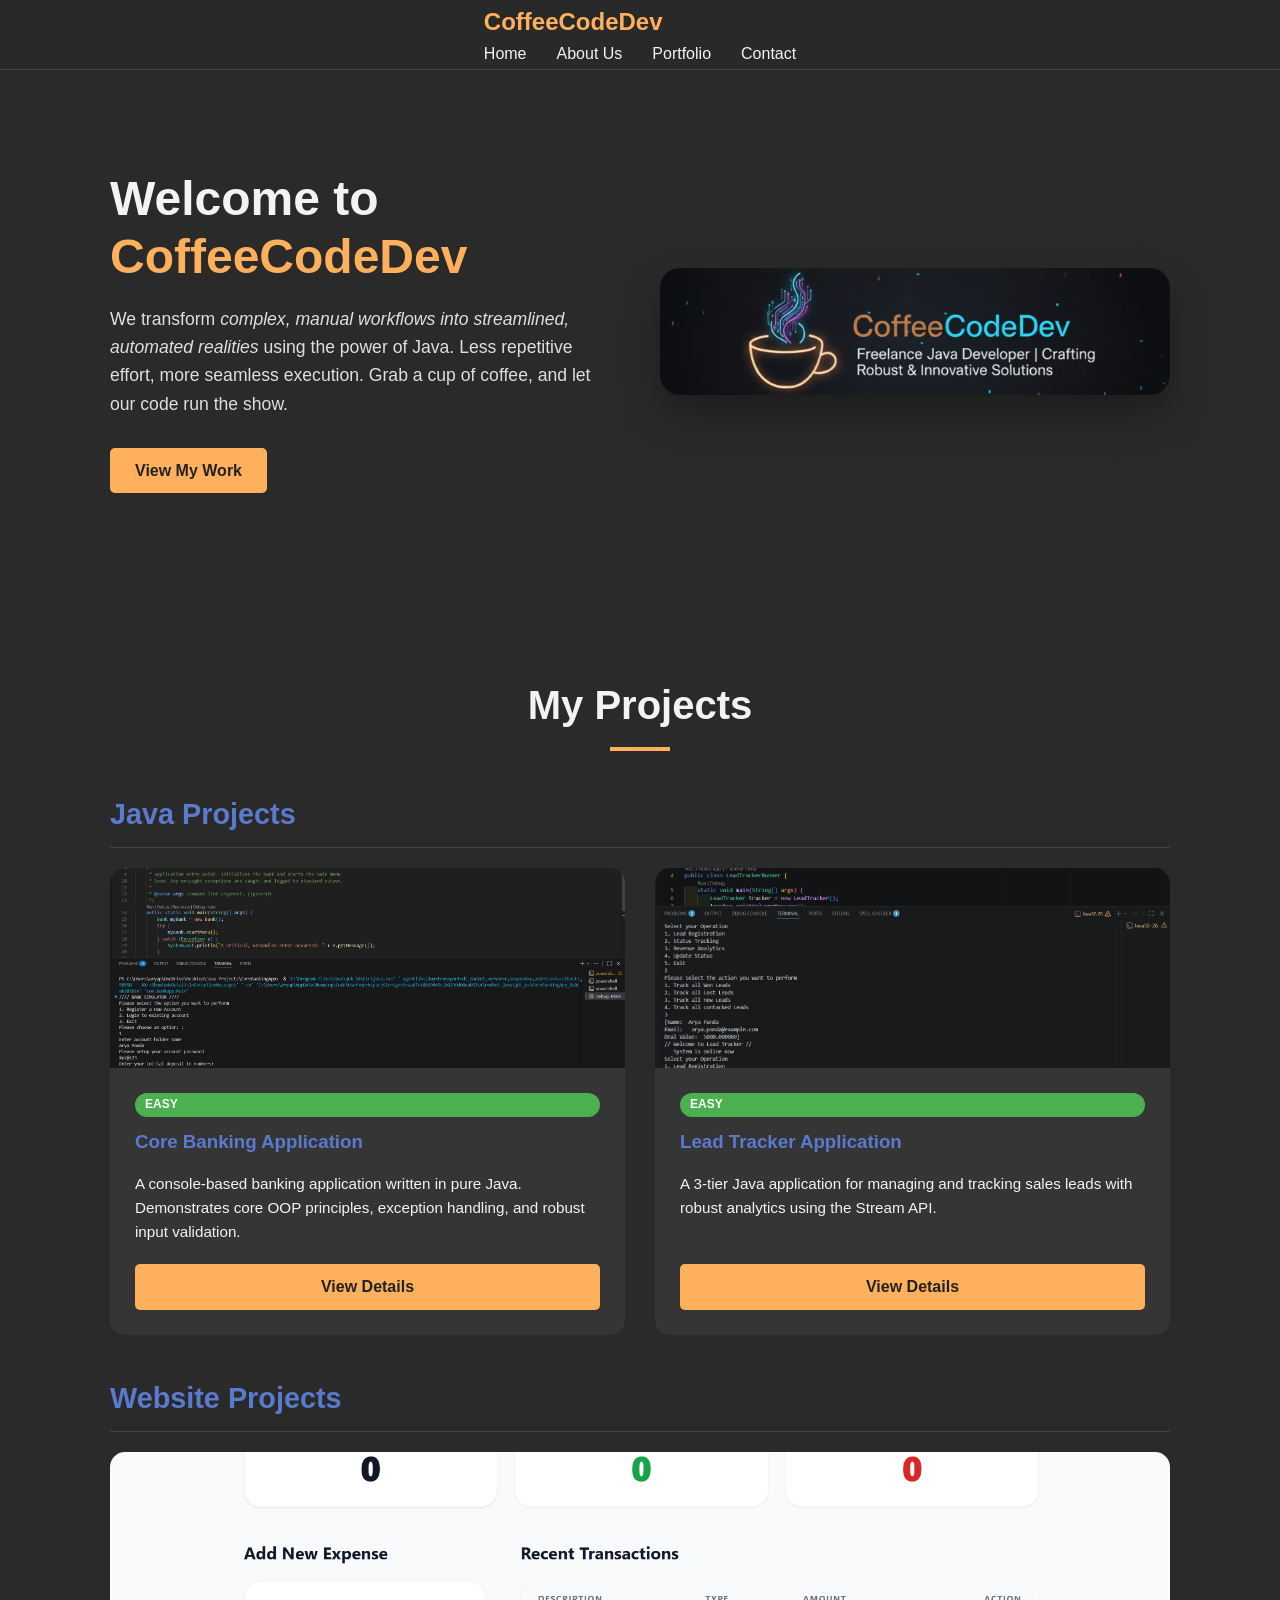
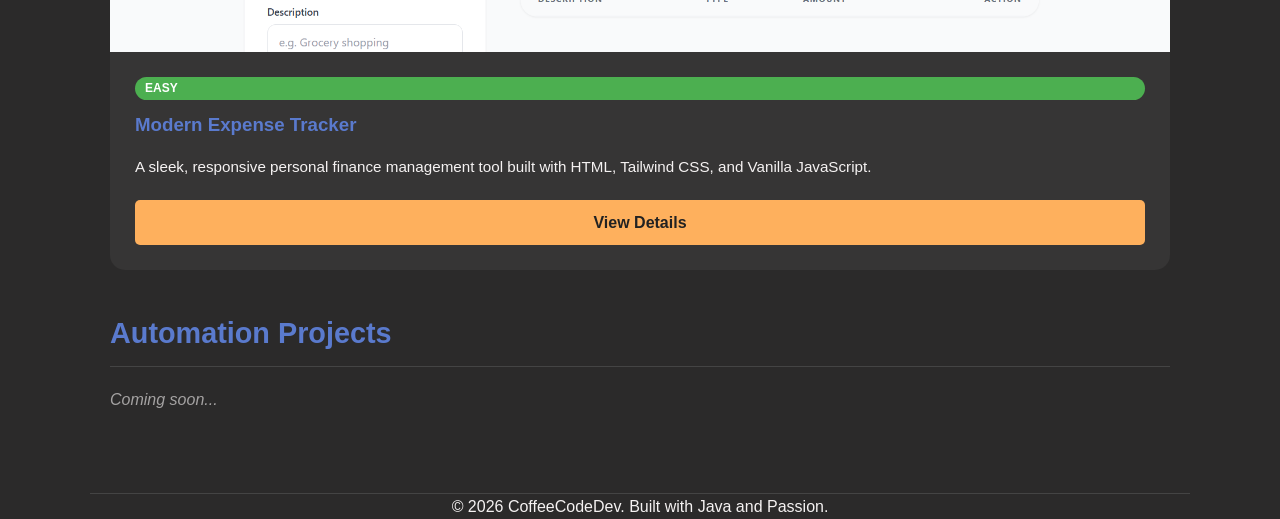
<file: index.html>
<!DOCTYPE html>
<html lang="en">
<head>
    <meta charset="UTF-8">
    <meta name="viewport" content="width=device-width, initial-scale=1.0">
    <title>CoffeeCodeDev | Home</title>
    <link rel="stylesheet" href="Style.css">
</head>
<body>
    <nav>
        <div class="container nav-container">
            <a href="index.html" class="logo">CoffeeCodeDev</a>
            <ul class="nav-links">
                <li><a href="index.html">Home</a></li>
                <li><a href="Navigation/AboutUs.html">About Us</a></li>
                <li><a href="#portfolio">Portfolio</a></li>
                <li><a href="#">Contact</a></li>
            </ul>
        </div>
    </nav>

    <main class="container">
        <section class="hero">
            <div class="hero-content">
                <h1>Welcome to <span>CoffeeCodeDev</span></h1>
                <p>We transform <i>complex, manual workflows into streamlined, automated realities</i> using the power of Java. Less repetitive effort, more seamless execution. Grab a cup of coffee, and let our code run the show.</p>
                <a href="#portfolio" class="btn">View My Work</a>
            </div>
            <div class="hero-image">
                <img src="./assets/bannerPage.jpg" alt="CoffeeCodeDev Hero Image">
            </div>
        </section>

        <section id="portfolio" class="section-padding">
            <h2 class="section-title">My Projects</h2>
            
            <div class="category">
                <h3 class="category-title">Java Projects</h3>
                <div class="project-grid">
                    <div class="project-card">
                        <img src="./assets/CoreBanking.jpg" alt="Core Banking Application">
                        <div class="project-card-content">
                            <span class="badge badge-easy">Easy</span>
                            <h3>Core Banking Application</h3>
                            <p>A console-based banking application written in pure Java. Demonstrates core OOP principles, exception handling, and robust input validation.</p>
                            <a href="./portfolio/CoreBankingApp.html" class="btn">View Details</a>
                        </div>
                    </div>
                    <div class="project-card">
                        <img src="./assets/LeadTracker.jpg" alt="Lead Tracker Application">
                        <div class="project-card-content">
                            <span class="badge badge-easy">Easy</span>
                            <h3>Lead Tracker Application</h3>
                            <p>A 3-tier Java application for managing and tracking sales leads with robust analytics using the Stream API.</p>
                            <a href="./portfolio/LeadTracker.html" class="btn">View Details</a>
                        </div>
                    </div>
                </div>
            </div>

            <div class="category">
                <h3 class="category-title">Website Projects</h3>
                <div class="project-grid">
                    <div class="project-card">
                        <img src="./assets/Screenshot 2026-06-12 142420.png" alt="Modern Expense Tracker">
                        <div class="project-card-content">
                            <span class="badge badge-easy">Easy</span>
                            <h3>Modern Expense Tracker</h3>
                            <p>A sleek, responsive personal finance management tool built with HTML, Tailwind CSS, and Vanilla JavaScript.</p>
                            <a href="./portfolio/ExpenseTracker.html" class="btn">View Details</a>
                        </div>
                    </div>
                </div>
            </div>

            <div class="category">
                <h3 class="category-title">Automation Projects</h3>
                <div class="project-grid">
                    <!-- Future automation projects will go here -->
                    <p style="opacity: 0.6; font-style: italic;">Coming soon...</p>
                </div>
            </div>
        </section>
    </main>

    <footer class="container">
        <p>&copy; 2026 CoffeeCodeDev. Built with Java and Passion.</p>
    </footer>
</body>
</html>
</file>
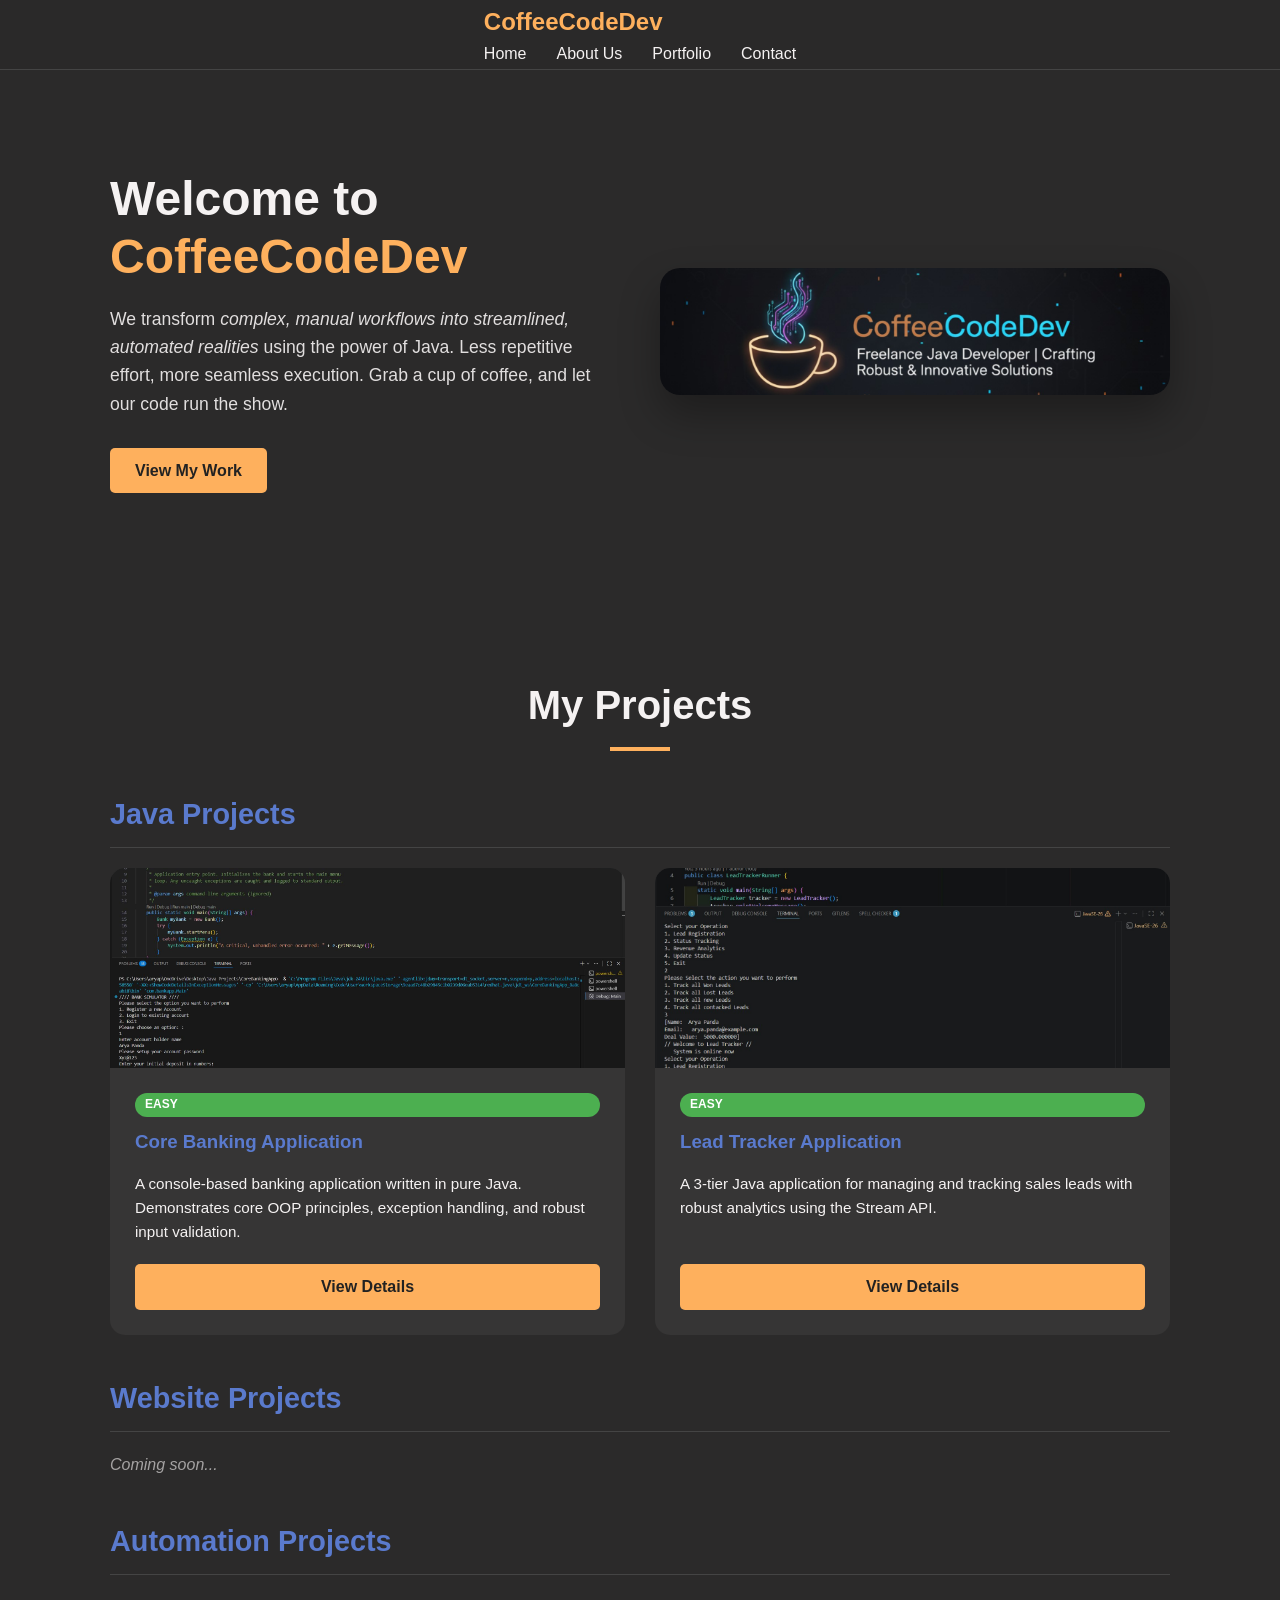
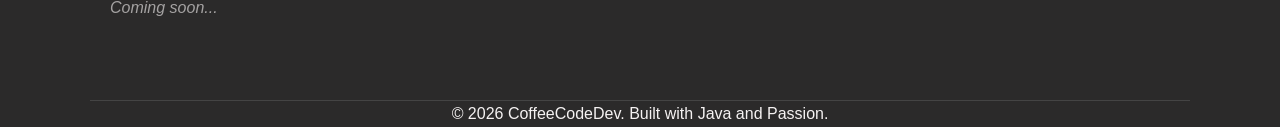
<file: Home.html>
<!DOCTYPE html>
<html lang="en">
<head>
    <meta charset="UTF-8">
    <meta name="viewport" content="width=device-width, initial-scale=1.0">
    <title>CoffeeCodeDev | Home</title>
    <link rel="stylesheet" href="Style.css">
</head>
<body>
    <nav>
        <div class="container nav-container">
            <a href="Home.html" class="logo">CoffeeCodeDev</a>
            <ul class="nav-links">
                <li><a href="Home.html">Home</a></li>
                <li><a href="Navigation/AboutUs.html">About Us</a></li>
                <li><a href="#portfolio">Portfolio</a></li>
                <li><a href="#">Contact</a></li>
            </ul>
        </div>
    </nav>

    <main class="container">
        <section class="hero">
            <div class="hero-content">
                <h1>Welcome to <span>CoffeeCodeDev</span></h1>
                <p>We transform <i>complex, manual workflows into streamlined, automated realities</i> using the power of Java. Less repetitive effort, more seamless execution. Grab a cup of coffee, and let our code run the show.</p>
                <a href="#portfolio" class="btn">View My Work</a>
            </div>
            <div class="hero-image">
                <img src="./assets/bannerPage.jpg" alt="CoffeeCodeDev Hero Image">
            </div>
        </section>

        <section id="portfolio" class="section-padding">
            <h2 class="section-title">My Projects</h2>
            
            <div class="category">
                <h3 class="category-title">Java Projects</h3>
                <div class="project-grid">
                    <div class="project-card">
                        <img src="./assets/CoreBanking.jpg" alt="Core Banking Application">
                        <div class="project-card-content">
                            <span class="badge badge-easy">Easy</span>
                            <h3>Core Banking Application</h3>
                            <p>A console-based banking application written in pure Java. Demonstrates core OOP principles, exception handling, and robust input validation.</p>
                            <a href="./portfolio/CoreBankingApp.html" class="btn">View Details</a>
                        </div>
                    </div>
                    <div class="project-card">
                        <img src="./assets/LeadTracker.jpg" alt="Lead Tracker Application">
                        <div class="project-card-content">
                            <span class="badge badge-easy">Easy</span>
                            <h3>Lead Tracker Application</h3>
                            <p>A 3-tier Java application for managing and tracking sales leads with robust analytics using the Stream API.</p>
                            <a href="./portfolio/LeadTracker.html" class="btn">View Details</a>
                        </div>
                    </div>
                </div>
            </div>

            <div class="category">
                <h3 class="category-title">Website Projects</h3>
                <div class="project-grid">
                    <!-- Future website projects will go here -->
                    <p style="opacity: 0.6; font-style: italic;">Coming soon...</p>
                </div>
            </div>

            <div class="category">
                <h3 class="category-title">Automation Projects</h3>
                <div class="project-grid">
                    <!-- Future automation projects will go here -->
                    <p style="opacity: 0.6; font-style: italic;">Coming soon...</p>
                </div>
            </div>
        </section>
    </main>

    <footer class="container">
        <p>&copy; 2026 CoffeeCodeDev. Built with Java and Passion.</p>
    </footer>
</body>
</html>
</file>
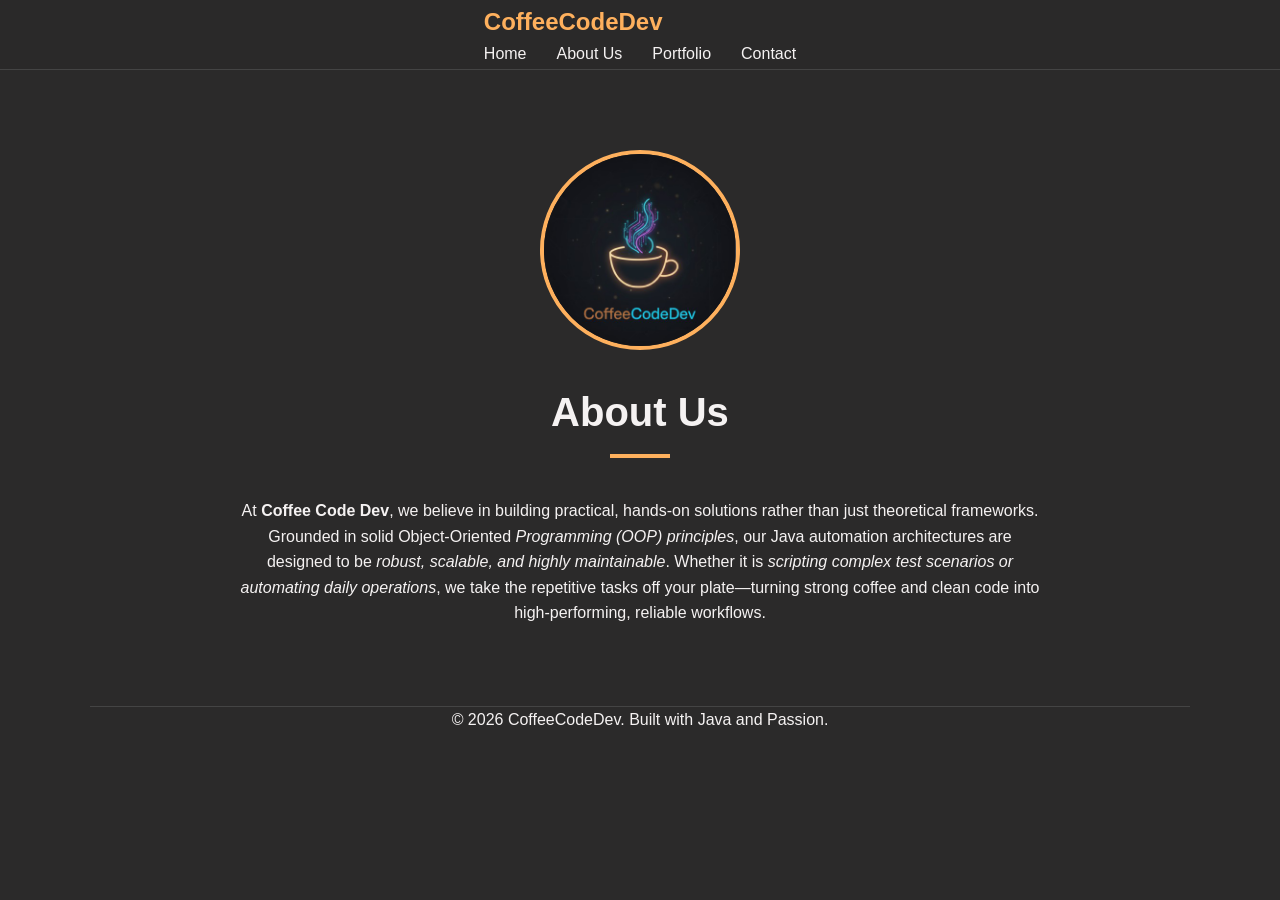
<file: Navigation/AboutUs.html>
<!DOCTYPE html>
<html lang="en">
<head>
    <meta charset="UTF-8">
    <meta name="viewport" content="width=device-width, initial-scale=1.0">
    <title>About Us | CoffeeCodeDev</title>
    <link rel="stylesheet" href="../Style.css">
</head>
<body>
    <nav>
        <div class="container nav-container">
            <a href="../index.html" class="logo">CoffeeCodeDev</a>
            <ul class="nav-links">
                <li><a href="../index.html">Home</a></li>
                <li><a href="AboutUs.html">About Us</a></li>
                <li><a href="../index.html#portfolio">Portfolio</a></li>
                <li><a href="#">Contact</a></li>
            </ul>
        </div>
    </nav>

    <main class="container section-padding">
        <section class="profile-section">
            <img src="../assets/profilePhoto.jpg" alt="Coffee Code Dev Profile Photo" class="profile-photo">
            <div class="bio-text">
                <h1 class="section-title">About Us</h1>
                <p>
                    At <strong>Coffee Code Dev</strong>, we believe in building practical, hands-on solutions rather than just theoretical frameworks. Grounded in solid Object-Oriented <i>Programming (OOP) principles</i>, our Java automation architectures are designed to be <i>robust, scalable, and highly maintainable</i>. Whether it is <i>scripting complex test scenarios or automating daily operations</i>, we take the repetitive tasks off your plate—turning strong coffee and clean code into high-performing, reliable workflows.
                </p>
            </div>
        </section>
    </main>

    <footer class="container">
        <p>&copy; 2026 CoffeeCodeDev. Built with Java and Passion.</p>
    </footer>
</body>
</html>
</file>
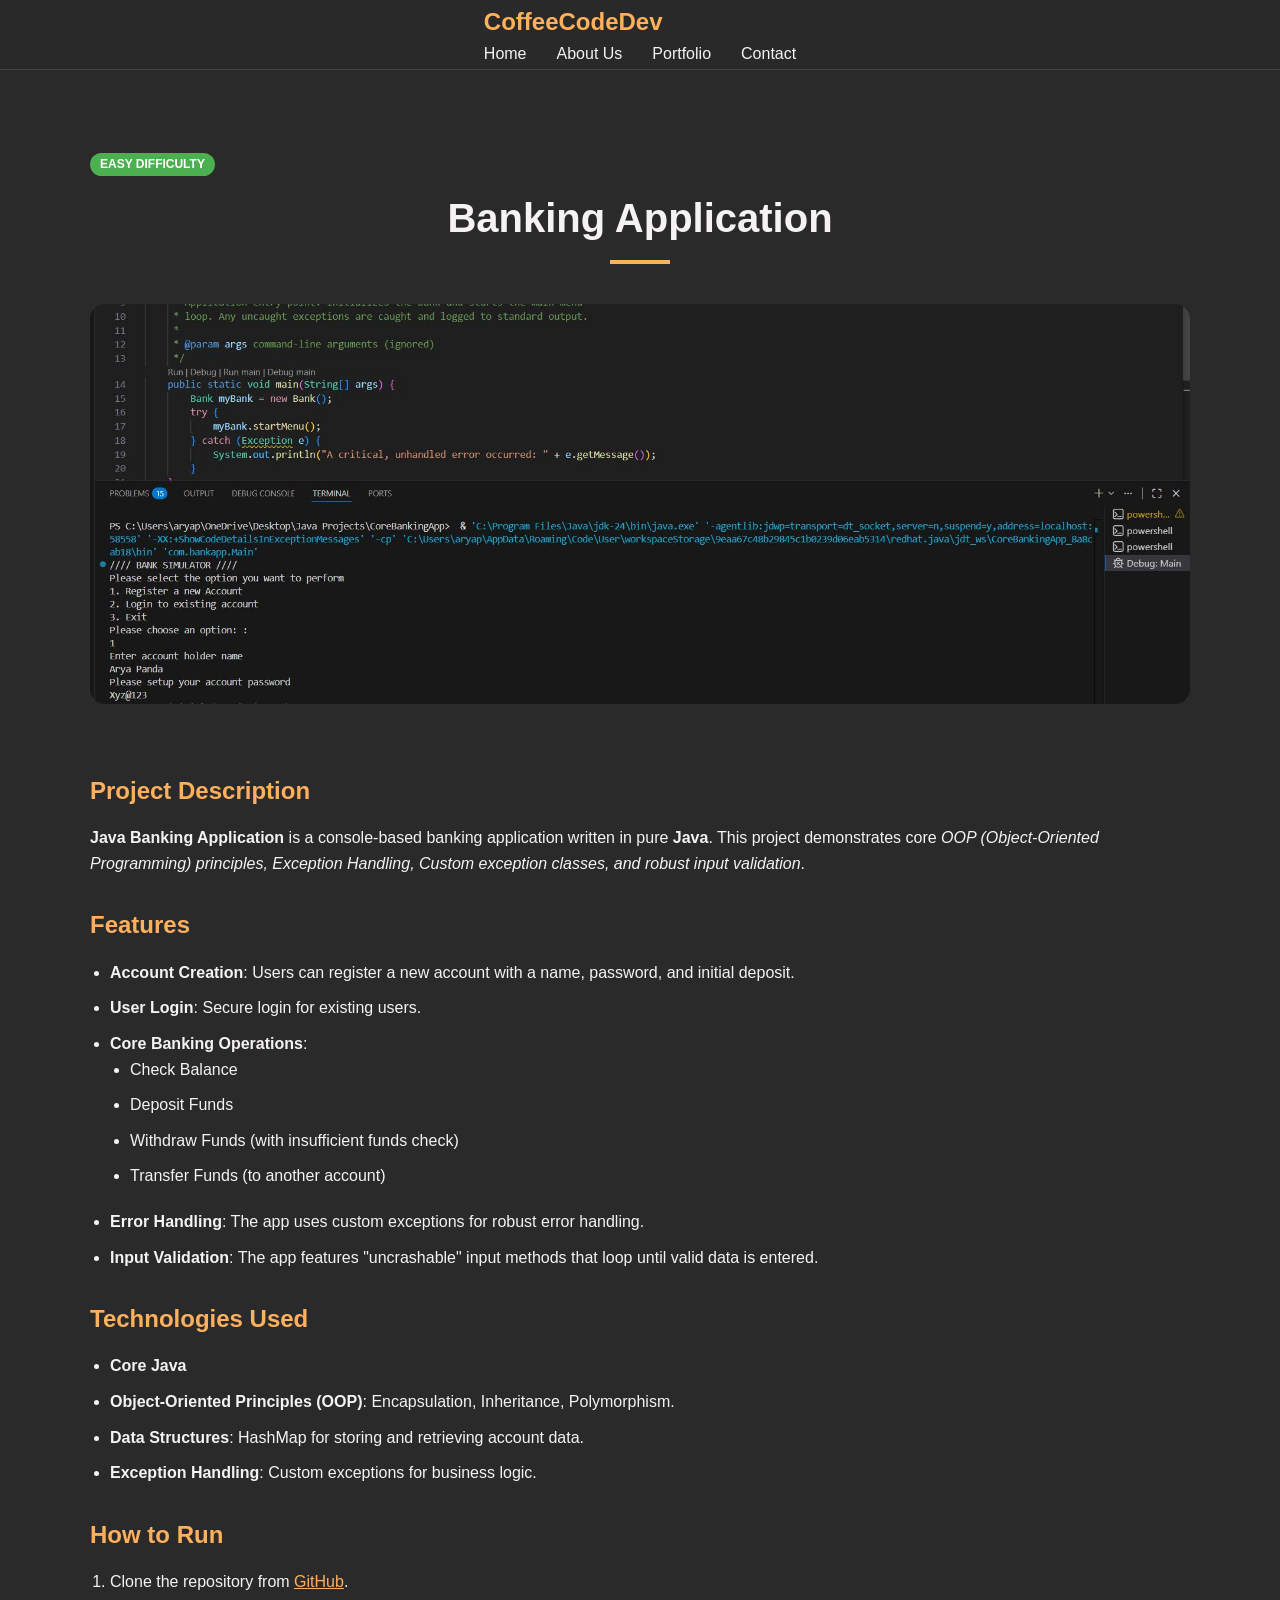
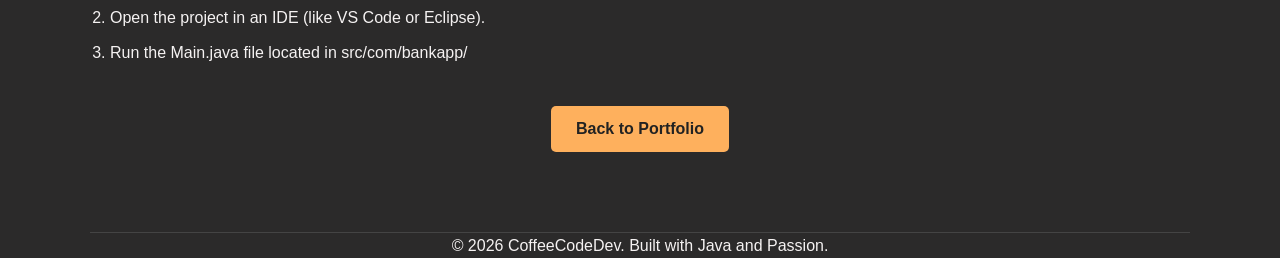
<file: portfolio/CoreBankingApp.html>
<!DOCTYPE html>
<html lang="en">
<head>
    <meta charset="UTF-8">
    <meta name="viewport" content="width=device-width, initial-scale=1.0">
    <title>Banking Application | CoffeeCodeDev</title>
    <link rel="stylesheet" href="../Style.css">
</head>
<body>
    <nav>
        <div class="container nav-container">
            <a href="../index.html" class="logo">CoffeeCodeDev</a>
            <ul class="nav-links">
                <li><a href="../index.html">Home</a></li>
                <li><a href="../Navigation/AboutUs.html">About Us</a></li>
                <li><a href="../index.html#portfolio">Portfolio</a></li>
                <li><a href="#">Contact</a></li>
            </ul>
        </div>
    </nav>

    <main class="container section-padding project-detail-content">
        <span class="badge badge-easy">Easy Difficulty</span>
        <h1 class="section-title">Banking Application</h1>
        <img src="../assets/CoreBanking.jpg" alt="Console Output of the Project" class="feature-image">
        
        <h2>Project Description</h2>
        <p>
            <strong>Java Banking Application</strong> is a console-based banking application written in pure <strong>Java</strong>. This project demonstrates core <i>OOP (Object-Oriented Programming) principles, Exception Handling, Custom exception classes, and robust input validation</i>.
        </p>
        
        <h2>Features</h2>
        <ul>
            <li>
                <strong>Account Creation</strong>: Users can register a new account with a name, password, and initial deposit.
            </li>
            <li>
                <strong>User Login</strong>: Secure login for existing users.
            </li>
            <li>
                 <strong>Core Banking Operations</strong>:
                <ul>
                    <li>Check Balance</li>
                    <li>Deposit Funds</li>
                    <li>Withdraw Funds (with insufficient funds check)</li>
                    <li>Transfer Funds (to another account)</li>
                </ul>
            </li>
            <li><strong>Error Handling</strong>: The app uses custom exceptions for robust error handling.</li>
            <li><strong>Input Validation</strong>: The app features "uncrashable" input methods that loop until valid data is entered.</li>
        </ul>

        <h2>Technologies Used</h2>
        <ul>
            <li><strong>Core Java</strong></li>
            <li><strong>Object-Oriented Principles (OOP)</strong>: Encapsulation, Inheritance, Polymorphism.</li>
            <li><strong>Data Structures</strong>: HashMap for storing and retrieving account data.</li>
            <li><strong>Exception Handling</strong>: Custom exceptions for business logic.</li>
        </ul>

        <h2>How to Run</h2>
        <ol>
            <li>Clone the repository from <a href="https://github.com/coffeecodedev3-dev/CoreBankingApp" style="color: var(--accent-primary); text-decoration: underline;">GitHub</a>.</li>
            <li>Open the project in an IDE (like VS Code or Eclipse).</li>
            <li>Run the Main.java file located in src/com/bankapp/</li>
        </ol>
        
        <div style="margin-top: 40px; text-align: center;">
            <a href="../index.html#portfolio" class="btn">Back to Portfolio</a>
        </div>
    </main>

    <footer class="container">
        <p>&copy; 2026 CoffeeCodeDev. Built with Java and Passion.</p>
    </footer>
</body>
</html>
</file>
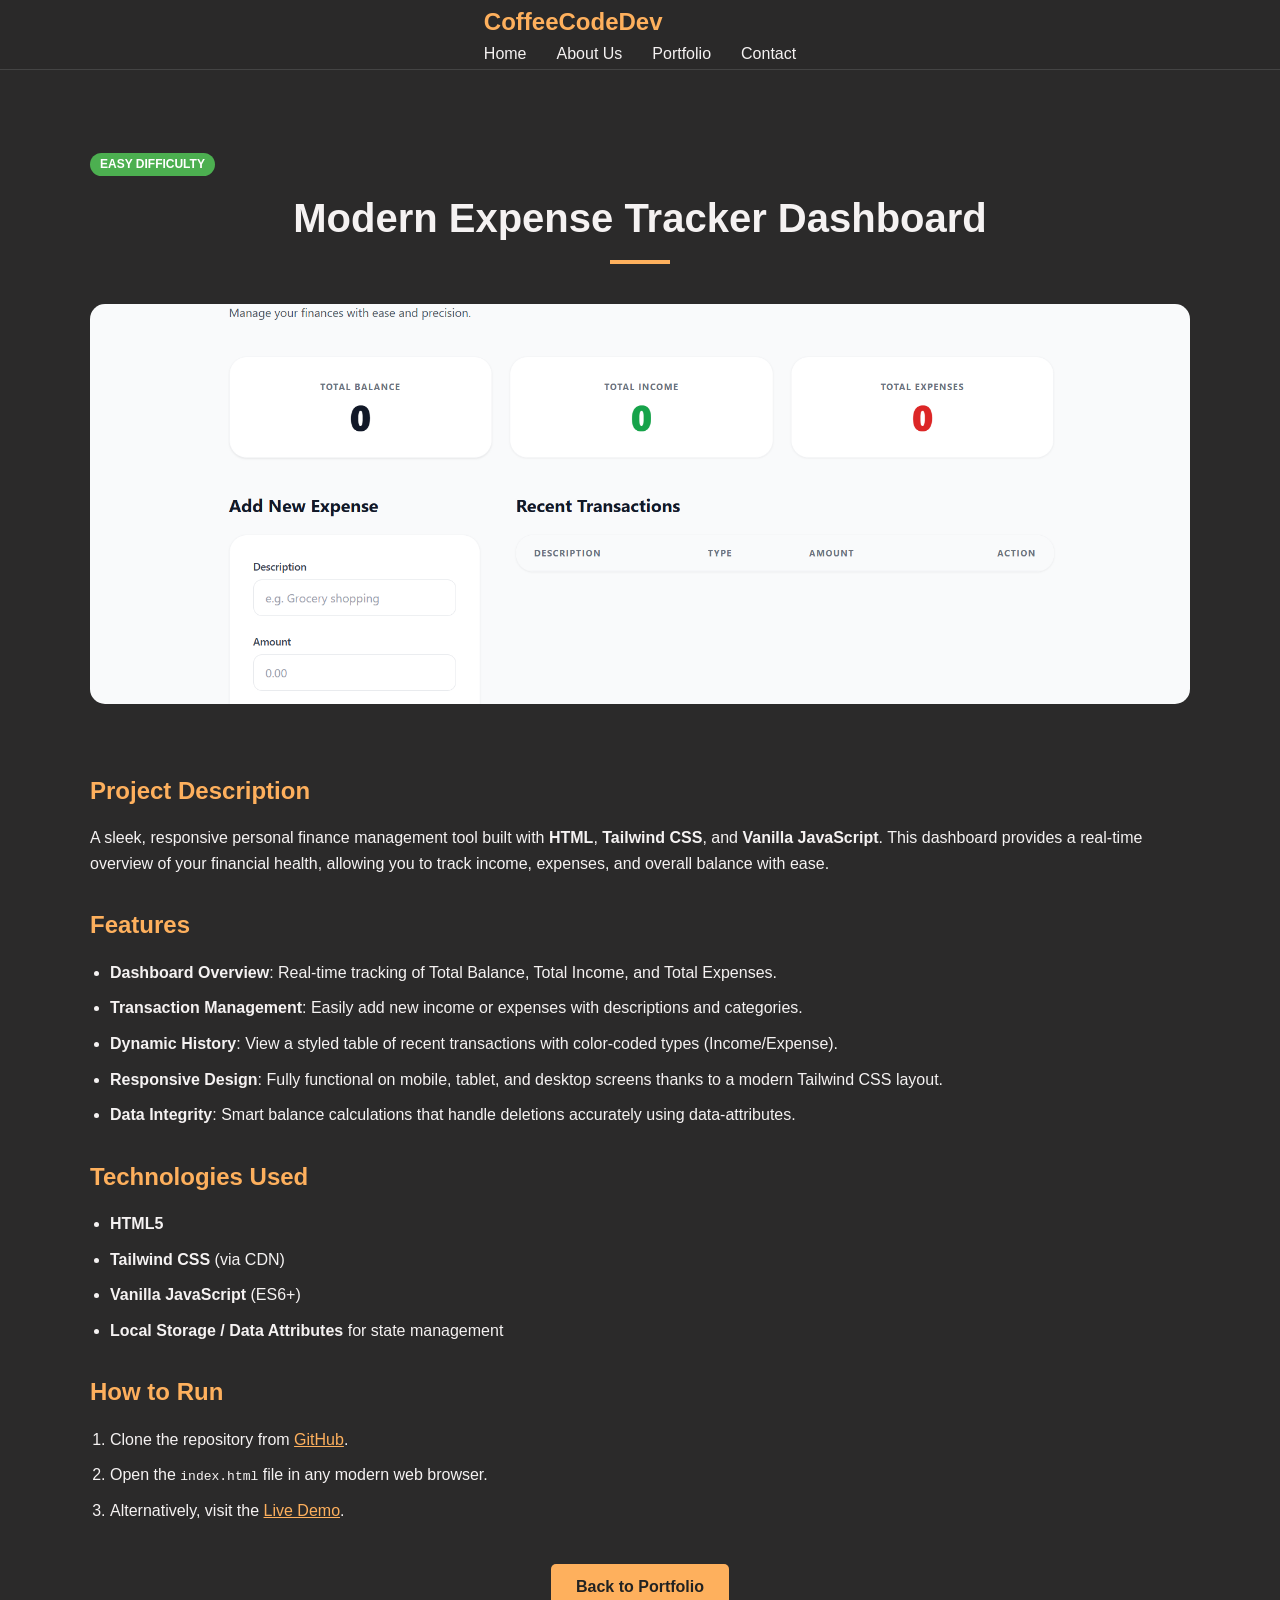
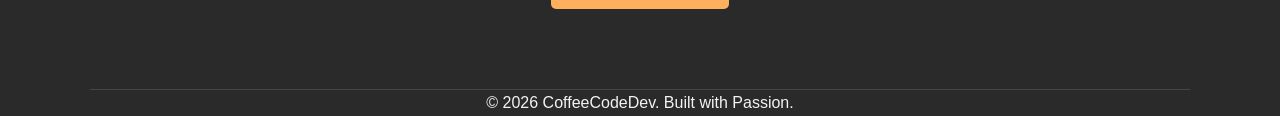
<file: portfolio/ExpenseTracker.html>
<!DOCTYPE html>
<html lang="en">
<head>
    <meta charset="UTF-8">
    <meta name="viewport" content="width=device-width, initial-scale=1.0">
    <title>Expense Tracker | CoffeeCodeDev</title>
    <link rel="stylesheet" href="../Style.css">
</head>
<body>
    <nav>
        <div class="container nav-container">
            <a href="../index.html" class="logo">CoffeeCodeDev</a>
            <ul class="nav-links">
                <li><a href="../index.html">Home</a></li>
                <li><a href="../Navigation/AboutUs.html">About Us</a></li>
                <li><a href="../index.html#portfolio">Portfolio</a></li>
                <li><a href="#">Contact</a></li>
            </ul>
        </div>
    </nav>

    <main class="container section-padding project-detail-content">
        <span class="badge badge-easy">Easy Difficulty</span>
        <h1 class="section-title">Modern Expense Tracker Dashboard</h1>
        <img src="../assets/Screenshot 2026-06-12 142420.png" alt="Expense Tracker Preview" class="feature-image">
        
        <h2>Project Description</h2>
        <p>
            A sleek, responsive personal finance management tool built with <strong>HTML</strong>, <strong>Tailwind CSS</strong>, and <strong>Vanilla JavaScript</strong>. This dashboard provides a real-time overview of your financial health, allowing you to track income, expenses, and overall balance with ease.
        </p>
        
        <h2>Features</h2>
        <ul>
            <li><strong>Dashboard Overview</strong>: Real-time tracking of Total Balance, Total Income, and Total Expenses.</li>
            <li><strong>Transaction Management</strong>: Easily add new income or expenses with descriptions and categories.</li>
            <li><strong>Dynamic History</strong>: View a styled table of recent transactions with color-coded types (Income/Expense).</li>
            <li><strong>Responsive Design</strong>: Fully functional on mobile, tablet, and desktop screens thanks to a modern Tailwind CSS layout.</li>
            <li><strong>Data Integrity</strong>: Smart balance calculations that handle deletions accurately using data-attributes.</li>
        </ul>

        <h2>Technologies Used</h2>
        <ul>
            <li><strong>HTML5</strong></li>
            <li><strong>Tailwind CSS</strong> (via CDN)</li>
            <li><strong>Vanilla JavaScript</strong> (ES6+)</li>
            <li><strong>Local Storage / Data Attributes</strong> for state management</li>
        </ul>

        <h2>How to Run</h2>
        <ol>
            <li>Clone the repository from <a href="https://github.com/coffeecodedev3-dev/Expense-Tracker" style="color: var(--accent-primary); text-decoration: underline;">GitHub</a>.</li>
            <li>Open the <code>index.html</code> file in any modern web browser.</li>
            <li>Alternatively, visit the <a href="https://coffeecodedev3-dev.github.io/Expense-Tracker/" style="color: var(--accent-primary); text-decoration: underline;">Live Demo</a>.</li>
        </ol>
        
        <div style="margin-top: 40px; text-align: center;">
            <a href="../index.html#portfolio" class="btn">Back to Portfolio</a>
        </div>
    </main>

    <footer class="container">
        <p>&copy; 2026 CoffeeCodeDev. Built with Passion.</p>
    </footer>
</body>
</html>
</file>
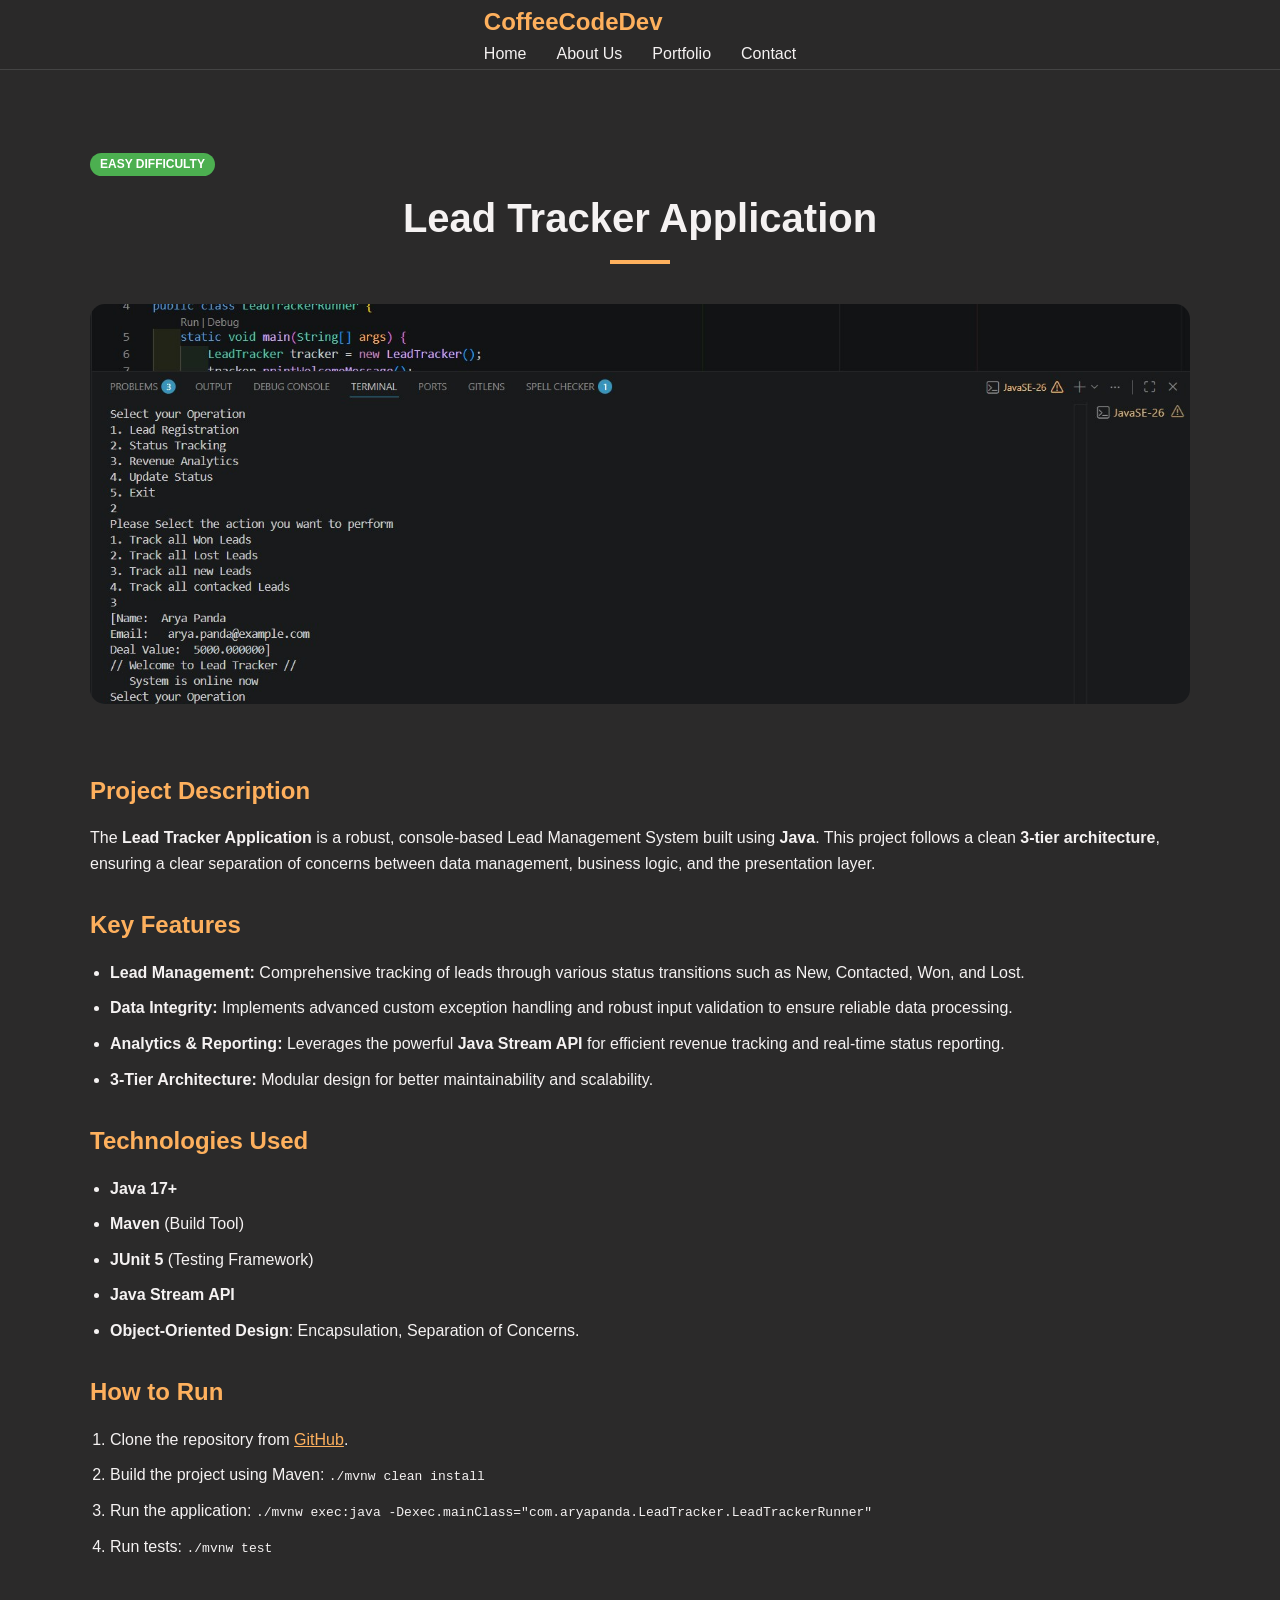
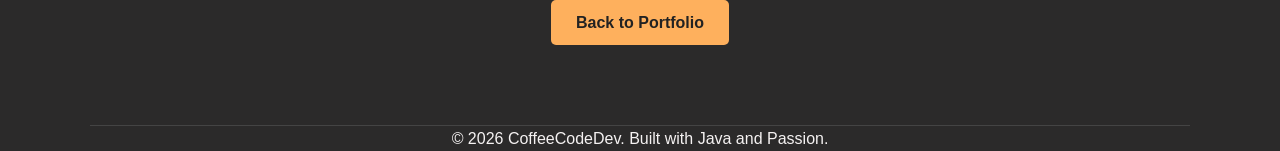
<file: portfolio/LeadTracker.html>
<!DOCTYPE html>
<html lang="en">
<head>
    <meta charset="UTF-8">
    <meta name="viewport" content="width=device-width, initial-scale=1.0">
    <title>Lead Tracker Application | CoffeeCodeDev</title>
    <link rel="stylesheet" href="../Style.css">
</head>
<body>
    <nav>
        <div class="container nav-container">
            <a href="../index.html" class="logo">CoffeeCodeDev</a>
            <ul class="nav-links">
                <li><a href="../index.html">Home</a></li>
                <li><a href="../Navigation/AboutUs.html">About Us</a></li>
                <li><a href="../index.html#portfolio">Portfolio</a></li>
                <li><a href="#">Contact</a></li>
            </ul>
        </div>
    </nav>

    <main class="container section-padding project-detail-content">
        <span class="badge badge-easy">Easy Difficulty</span>
        <h1 class="section-title">Lead Tracker Application</h1>
        <img src="../assets/LeadTracker.jpg" alt="Lead Tracker Application Console Output" class="feature-image">
        
        <h2>Project Description</h2>
        <p>
            The <strong>Lead Tracker Application</strong> is a robust, console-based Lead Management System built using <strong>Java</strong>. This project follows a clean <strong>3-tier architecture</strong>, ensuring a clear separation of concerns between data management, business logic, and the presentation layer.
        </p>
        
        <h2>Key Features</h2>
        <ul>
            <li>
                <strong>Lead Management:</strong> Comprehensive tracking of leads through various status transitions such as New, Contacted, Won, and Lost.
            </li>
            <li>
                <strong>Data Integrity:</strong> Implements advanced custom exception handling and robust input validation to ensure reliable data processing.
            </li>
            <li>
                <strong>Analytics & Reporting:</strong> Leverages the powerful <strong>Java Stream API</strong> for efficient revenue tracking and real-time status reporting.
            </li>
            <li>
                <strong>3-Tier Architecture:</strong> Modular design for better maintainability and scalability.
            </li>
        </ul>

        <h2>Technologies Used</h2>
        <ul>
            <li><strong>Java 17+</strong></li>
            <li><strong>Maven</strong> (Build Tool)</li>
            <li><strong>JUnit 5</strong> (Testing Framework)</li>
            <li><strong>Java Stream API</strong></li>
            <li><strong>Object-Oriented Design</strong>: Encapsulation, Separation of Concerns.</li>
        </ul>

        <h2>How to Run</h2>
        <ol>
            <li>Clone the repository from <a href="https://github.com/coffeecodedev3-dev/Lead-Tracker" style="color: var(--accent-primary); text-decoration: underline;">GitHub</a>.</li>
            <li>Build the project using Maven: <code>./mvnw clean install</code></li>
            <li>Run the application: <code>./mvnw exec:java -Dexec.mainClass="com.aryapanda.LeadTracker.LeadTrackerRunner"</code></li>
            <li>Run tests: <code>./mvnw test</code></li>
        </ol>
        
        <div style="margin-top: 40px; text-align: center;">
            <a href="../index.html#portfolio" class="btn">Back to Portfolio</a>
        </div>
    </main>

    <footer class="container">
        <p>&copy; 2026 CoffeeCodeDev. Built with Java and Passion.</p>
    </footer>
</body>
</html>
</file>
<file: Style.css>
:root {
    --bg-color: #2B2A2A;
    --text-color: #F5F2F2;
    --accent-primary: #FEB05D;
    --accent-secondary: #5A7ACD;
    --card-bg: #363535;
    --nav-height: 70px;
    --transition-speed: 0.3s;
}

* {
    margin: 0;
    padding: 0;
    box-sizing: border-box;
}

body {
    background-color: var(--bg-color);
    color: var(--text-color);
    font-family: 'Segoe UI', Tahoma, Geneva, Verdana, sans-serif;
    line-height: 1.6;
    overflow-x: hidden;
}

a {
    text-decoration: none;
    color: inherit;
    transition: color var(--transition-speed);
}

ul {
    list-style: none;
}

/* Layout Utilities */
.container {
    max-width: 1100px;
    margin: 0 auto;
    padding: 0 20px;
}

.section-padding {
    padding: 80px 0;
}

/* Navigation */
nav {
    height: var(--nav-height);
    background-color: rgba(43, 42, 42, 0.95);
    display: flex;
    justify-content: space-between;
    align-items: center;
    position: sticky;
    top: 0;
    z-index: 1000;
    border-bottom: 1px solid #444;
}

.logo {
    font-size: 1.5rem;
    font-weight: bold;
    color: var(--accent-primary);
}

.nav-links {
    display: flex;
    gap: 30px;
}

.nav-links a:hover {
    color: var(--accent-primary);
}

/* Hero Section */
.hero {
    display: flex;
    align-items: center;
    justify-content: space-between;
    gap: 40px;
    padding: 100px 0;
}

.hero-content {
    flex: 1;
}

.hero-content h1 {
    font-size: 3rem;
    margin-bottom: 20px;
    line-height: 1.2;
}

.hero-content span {
    color: var(--accent-primary);
}

.hero-content p {
    font-size: 1.1rem;
    margin-bottom: 30px;
    opacity: 0.9;
}

.hero-image {
    flex: 1;
    display: flex;
    justify-content: center;
}

.hero-image img {
    max-width: 100%;
    border-radius: 20px;
    box-shadow: 0 20px 40px rgba(0,0,0,0.3);
}

/* Projects Section */
.section-title {
    font-size: 2.5rem;
    margin-bottom: 40px;
    text-align: center;
    position: relative;
}

.section-title::after {
    content: '';
    display: block;
    width: 60px;
    height: 4px;
    background: var(--accent-primary);
    margin: 10px auto;
}

.category-title {
    font-size: 1.8rem;
    color: var(--accent-secondary);
    margin: 40px 0 20px;
    padding-bottom: 10px;
    border-bottom: 1px solid #444;
}

.project-grid {
    display: grid;
    grid-template-columns: repeat(auto-fit, minmax(300px, 1fr));
    gap: 30px;
}

.project-card {
    background-color: var(--card-bg);
    border-radius: 15px;
    overflow: hidden;
    transition: transform var(--transition-speed), box-shadow var(--transition-speed);
    display: flex;
    flex-direction: column;
}

.project-card:hover {
    transform: translateY(-10px);
    box-shadow: 0 10px 30px rgba(0,0,0,0.4);
}

.project-card img {
    width: 100%;
    height: 200px;
    object-fit: cover;
}

.project-card-content {
    padding: 25px;
    flex-grow: 1;
    display: flex;
    flex-direction: column;
}

.project-card-content h3 {
    margin-bottom: 15px;
    color: var(--accent-secondary);
}

.badge {
    display: inline-block;
    padding: 2px 10px;
    border-radius: 20px;
    font-size: 0.75rem;
    font-weight: bold;
    text-transform: uppercase;
    margin-bottom: 10px;
}

.badge-easy {
    background-color: #4CAF50;
    color: white;
}

.project-card-content p {
    font-size: 0.95rem;
    margin-bottom: 20px;
    flex-grow: 1;
}

.btn {
    display: inline-block;
    padding: 10px 25px;
    background-color: var(--accent-primary);
    color: #222;
    border-radius: 5px;
    font-weight: bold;
    text-align: center;
}

.btn:hover {
    background-color: #f79c3d;
}

/* About Us Section specific */
.profile-section {
    display: flex;
    flex-direction: column;
    align-items: center;
    text-align: center;
    gap: 30px;
}

.profile-photo {
    width: 200px;
    height: 200px;
    border-radius: 50%;
    object-fit: cover;
    border: 4px solid var(--accent-primary);
}

.bio-text {
    max-width: 800px;
}

/* Footer */
footer {
    padding: 40px 0;
    text-align: center;
    border-top: 1px solid #444;
    margin-top: 50px;
}

/* Project Detail Specific */
.project-detail-content h2 {
    color: var(--accent-primary);
    margin: 30px 0 15px;
}
.project-detail-content ul, .project-detail-content ol {
    margin-bottom: 20px;
    padding-left: 20px;
}
.project-detail-content ul {
    list-style: disc;
}
.project-detail-content ol {
    list-style: decimal;
}
.project-detail-content li {
    margin-bottom: 10px;
}
.project-detail-content img.feature-image {
    width: 100%;
    max-height: 400px;
    object-fit: cover;
    border-radius: 15px;
    margin-bottom: 30px;
}

/* Responsive */
@media (max-width: 768px) {
    .hero {
        flex-direction: column;
        text-align: center;
        padding: 50px 0;
    }
    
    .hero-content h1 {
        font-size: 2.2rem;
    }

    .nav-links {
        display: none; /* Simplified for now, would typically use a hamburger menu */
    }
}
</file>
